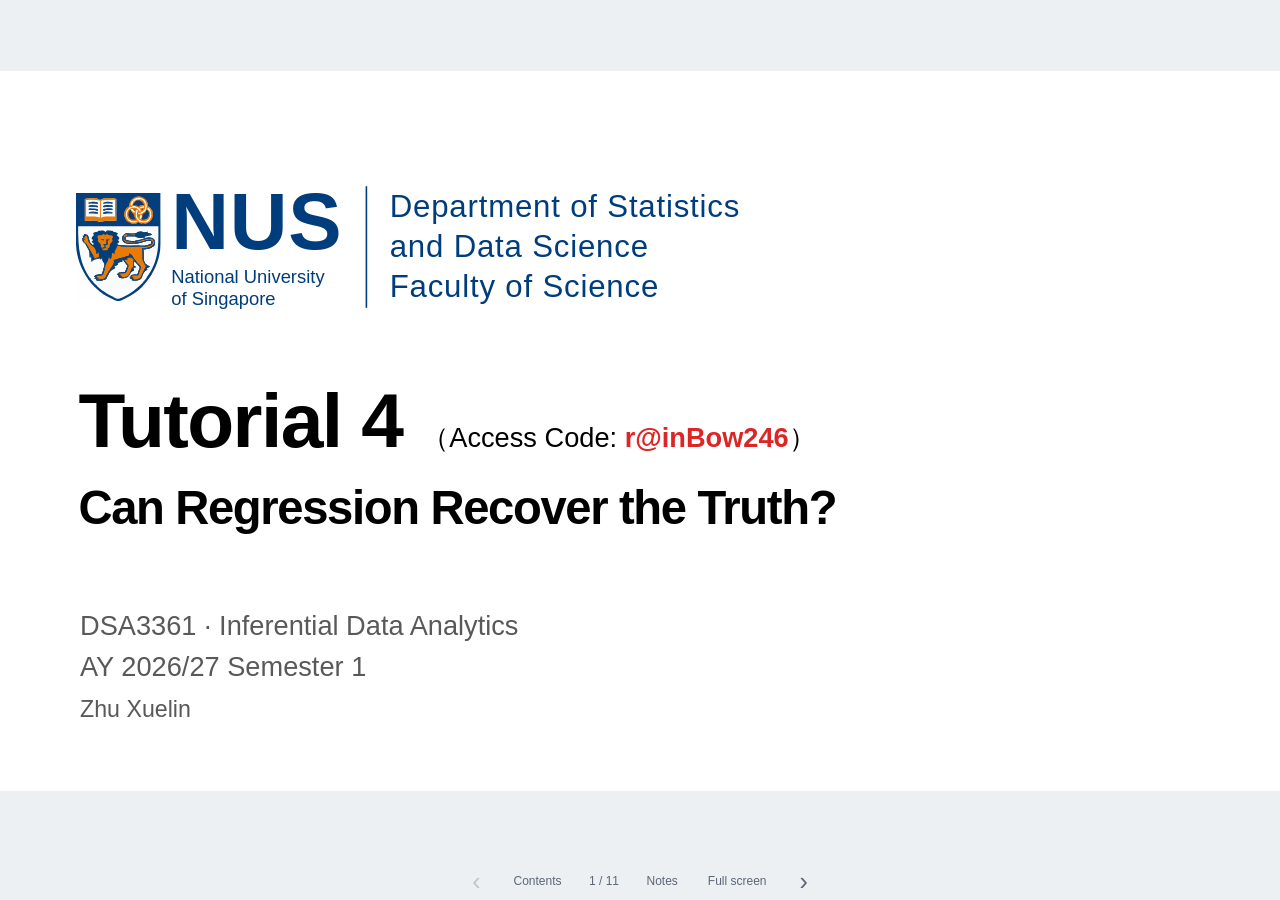
<file: static/slides/dsa3361-tutorial-4/index.html>
<!doctype html>
<html lang="en"><head><meta charset="utf-8"><meta name="viewport" content="width=device-width,initial-scale=1"><meta name="robots" content="noindex, nofollow"><title>DSA3361 Tutorial 4 · Can Regression Recover the Truth?</title><link rel="icon" href="assets/nus-crest.svg"><link rel="stylesheet" href="vendor/katex/katex.min.css"><link rel="stylesheet" href="components.css"><link rel="stylesheet" href="deck.css?v=20260916-comparison-results"><script defer src="vendor/katex/katex.min.js"></script><script defer src="components.js?v=20260916-population"></script><script defer src="deck.js?v=20260916-comparison-results"></script></head><body><main id="deck" aria-label="DSA3361 Tutorial 4 presentation">
<section class="slide cover" id="cover" aria-label=""><div class="brand"><img src="assets/nus-crest.svg" alt="National University of Singapore crest"><div class="wordmark"><strong>NUS</strong><span>National University<br>of Singapore</span></div><div class="department">Department of Statistics<br>and Data Science<br>Faculty of Science</div></div><div class="cover-title"><h1>Tutorial 4 <span class="access-code">（Access Code: <strong>r@inBow246</strong>）</span></h1><p>Can Regression Recover the Truth?</p></div><div class="cover-meta">DSA3361 · Inferential Data Analytics<br>AY 2026/27 Semester 1<br><span>Zhu Xuelin</span></div>
<aside class="speaker-notes">Welcome. The long-form Tutorial 4 page is the companion for revision. This session covers the individual task, with no mini-lecture section.</aside>
</section>

<section class="slide trust-slide" id="trust" aria-label="Can we trust a fitted line?">
<h2 class="matched-agenda-title">Can we trust a fitted line?</h2><div class="trust-flow"><div class="dataframe-wrap"><div class="dataframe-label">data</div><table class="dataframe" aria-label="Observed data"><thead><tr><th></th><th>x</th><th>y</th></tr></thead><tbody><tr><th>1</th><td>x<sub>1</sub></td><td>y<sub>1</sub></td></tr><tr><th>2</th><td>x<sub>2</sub></td><td>y<sub>2</sub></td></tr><tr><th>⋮</th><td>⋮</td><td>⋮</td></tr><tr><th>100</th><td>x<sub>100</sub></td><td>y<sub>100</sub></td></tr></tbody></table></div><div class="fit-step"><div class="fit-step-label">We fit a line</div><div class="fit-arrow" aria-hidden="true"></div><code>sm.OLS(y,X).fit()</code></div><div class="fitted-line"><div class="math display" data-math="\hat y=\hat\beta_0+\hat\beta_1x"></div></div></div>
<aside class="speaker-notes">Students already know how to compute a fitted line. The new question is whether the estimated coefficients are reliable. Introduce the falling-ball example: physics gives us a relationship independently of regression.</aside>
</section>

<section class="slide animation falling-slide combined-trust-slide" id="falling" aria-label="Can we trust a fitted line?">
<h2 class="matched-agenda-title">Can we trust a fitted line?</h2><div class="trust-combined"><div class="trust-minipage trust-minipage-wide"><div class="regression-demo" style="max-width: 780px; margin: 2rem auto; padding: 1.25rem; border: 1px solid #d9e2ec; border-radius: 12px; background: #f8fafc;">
  <div style="position: relative;">
    <svg id="regression-demo-plot" viewBox="0 0 760 470" role="img" aria-labelledby="regression-demo-title regression-demo-description" style="display: block; width: 100%; height: auto; overflow: visible; background: transparent; border-radius: 8px;">
      <title id="regression-demo-title">Falling-ball data, measurement error, and fitted regression line</title>
      <desc id="regression-demo-description">A plot that first shows the distribution of observed falling times squared. The controls then reveal observed times, ideal heights, measurement error, and an animated fitted line.</desc>
    </svg>
    <div style="position: absolute; top: 9%; left: 12%; display: flex; flex-wrap: wrap; gap: 0.5rem; z-index: 2;">
      <button id="collect-time-btn" type="button" style="border: 0; border-radius: 7px; padding: 0.5rem 0.8rem; color: white; background: #2563eb; font-weight: 600; cursor: pointer;">Collect time</button>
      <button id="measure-height-btn" type="button" style="display: none; border: 0; border-radius: 7px; padding: 0.5rem 0.8rem; color: white; background: #0f766e; font-weight: 600; cursor: pointer;">Measure height</button>
      <button id="inevitable-error-btn" type="button" style="display: none; border: 0; border-radius: 7px; padding: 0.5rem 0.8rem; color: white; background: #b45309; font-weight: 600; cursor: pointer;">Inevitable error</button>
      <button id="fit-line-btn" type="button" style="display: none; border: 0; border-radius: 7px; padding: 0.5rem 0.8rem; color: white; background: #dc2626; font-weight: 600; cursor: pointer;">Fit line</button>
      <button id="restart-btn" type="button" style="display: none; border: 0; border-radius: 7px; padding: 0.5rem 0.8rem; color: white; background: #7c3aed; font-weight: 600; cursor: pointer;">Restart</button>
    </div>
  </div>
</div></div><div class="trust-minipage trust-minipage-narrow"><div class="variation-flow"><div class="variation-block"><div class="variation-label">Same relationship:</div><div class="math display" data-math="y_i=\frac{1}{2}g x_i+\epsilon_i"></div></div><div class="variation-plus">+</div><div class="variation-block"><div class="variation-label">Different measurements</div><div class="math display" data-math="\epsilon_i\text{ changes each time}"></div></div><div class="variation-down-arrow" aria-hidden="true"></div><p class="variation-result">Slightly different <span class="math" data-math="\hat\beta_1"></span> each time.</p></div></div></div>
<aside class="speaker-notes">Assume release from rest and ignore air resistance. Here x is time squared, not time itself. The density is N(4,4), restricted to 0–8 and scaled vertically for visibility; its height is not the physical y-value. Click Collect time, Measure height, Inevitable error, Fit line, then Restart. The ideal relationship is y=4.9x. In this illustration, noise is added to y only. Repeated runs show sampling variation. Measurement error makes the points depart from the ideal line. The simulation holds the true coefficients fixed. In a real experiment, errors in timing and height can both matter; the simple additive error model here is an illustration rather than a full errors-in-variables model.</aside>
</section>

<section class="slide agenda-slide" id="agenda" aria-label="">
<nav class="agenda" aria-label="Session outline"><a href="#trust"><span>0</span><span class="agenda-label">Can we trust a fitted line?</span></a><a href="#world"><span>1</span><span class="agenda-label">A world where we know the truth</span></a><a href="#fit"><span>2</span><span class="agenda-label">Fit the model and see what we get</span></a><a href="#quadratic"><span>3</span><span class="agenda-label">What if we add a quadratic term?</span></a></nav>
<aside class="speaker-notes">Use this as a route through the session. The numbers mark sections of this presentation, not the question numbering in the worksheet.</aside>
</section>

<section class="slide " id="world" aria-label="A world where we know the truth">
<h2>A world where we know the truth</h2><div class="world-layout"><p class="world-intro">We generate 100 sample points from <span class="math" data-math="Y_i=-1+0.5X_i+\epsilon_i,\qquad i=1,\ldots,100."></span></p><ul class="world-bullets"><li><span class="math" data-math="X_i\sim N(0,1)"></span></li><li><span class="math" data-math="\epsilon_i\sim N(0,0.25)"></span></li><li>True <span class="math" data-math="\beta_0=-1\quad\text{and}\quad\beta_1=0.5"></span>.</li></ul></div><div class="world-reveal-layout"><pre class="world-code-box"><code><span class="py-keyword">import</span> <span class="py-name">numpy</span> <span class="py-keyword">as</span> <span class="py-name">np</span>

<span class="py-name">np</span>.<span class="py-function">random.seed</span>(<span class="py-number">123</span>)
<span class="py-name">x</span> = <span class="py-name">np</span>.<span class="py-function">random.normal</span>(
    <span class="py-parameter">loc</span>=<span class="py-number">0</span>, <span class="py-parameter">scale</span>=<span class="py-number">1</span>, <span class="py-parameter">size</span>=<span class="py-number">100</span>
)
<span class="py-name">eps</span> = <span class="py-name">np</span>.<span class="py-function">random.normal</span>(
    <span class="py-parameter">loc</span>=<span class="py-number">0</span>, <span class="py-parameter">scale</span>=<span class="py-name">np</span>.<span class="py-function">sqrt</span>(<span class="py-number">0.25</span>), <span class="py-parameter">size</span>=<span class="py-number">100</span>
)
<span class="py-name">y</span> = <span class="py-number">-1</span> + <span class="py-number">0.5</span> * <span class="py-name">x</span> + <span class="py-name">eps</span></code></pre><div class="world-formula" aria-label="Vector form of the data-generating equation"><span class="world-formula-piece world-formula-column world-formula-y"><span class="world-formula-label py-name">y</span><span class="world-formula-arrow" aria-hidden="true">↓</span><span class="math" data-math="\begin{pmatrix}y_1\\y_2\\\vdots\\y_{100}\end{pmatrix}"></span></span><span class="world-formula-piece world-formula-y-equals"><span class="assignment-label">Assign to</span><span class="assignment-long-arrow" aria-label="assigned to"></span></span><span class="world-formula-piece world-formula-constant"><span class="math" data-math="-1+0.5"></span></span><span class="world-formula-piece world-formula-column world-formula-x"><span class="world-formula-label py-name">x</span><span class="world-formula-arrow" aria-hidden="true">↓</span><span class="math" data-math="\begin{pmatrix}x_1\\x_2\\\vdots\\x_{100}\end{pmatrix}"></span></span><span class="world-formula-piece world-formula-plus"><span class="math" data-math="+"></span></span><span class="world-formula-piece world-formula-column world-formula-eps"><span class="world-formula-label py-name">eps</span><span class="world-formula-arrow" aria-hidden="true">↓</span><span class="math" data-math="\begin{pmatrix}\epsilon_1\\\epsilon_2\\\vdots\\\epsilon_{100}\end{pmatrix}"></span></span></div></div>
<aside class="speaker-notes">We specify the world before collecting its data. N(0,0.25) uses variance 0.25, so the error standard deviation is 0.5. In this simulation we know the generating rule and the true coefficients. With real data we observe x and y, but normally do not know the coefficients or each error.</aside>
</section>

<section class="slide code-explain" id="fit" aria-label="Fit the model and see what we get">
<h2>Fit the model and see what we get</h2><div class="fit-top"><div class="world-layout"><p class="world-intro">We generate 100 sample points from <span class="math" data-math="Y_i=-1+0.5X_i+\epsilon_i,\qquad i=1,\ldots,100."></span></p><ul class="world-bullets"><li><span class="math" data-math="X_i\sim N(0,1)"></span></li><li><span class="math" data-math="\epsilon_i\sim N(0,0.25)"></span></li><li>True <span class="math" data-math="\beta_0=-1\quad\text{and}\quad\beta_1=0.5"></span>.</li></ul></div></div><div class="fit-bottom"><p class="fit-model-intro">We now fit the model <span class="math" data-math="\hat y=\hat\beta_0+\hat\beta_1x"></span>:</p><div class="explain-layout"><div class="code-surface"><pre><code>import statsmodels.api as sm</code></pre>
<button class="code-trigger" data-panel="constant"><span>X = sm.add_constant(x)</span></button>
<button class="code-trigger" data-panel="ols"><span>model = sm.OLS(y, X).fit()</span></button>
<button class="code-trigger" data-panel="params"><span><strong>print</strong>(model.params.round(4))</span></button></div><div class="explanations"><div class="panel-placeholder">Click each line to see what happens</div>
<div class="explanation linear-design-explanation" id="constant" hidden><div class="quadratic-design-row"><div class="quadratic-design-prefix"><span class="math" data-math="X=\left[\begin{matrix}|&|\\1&\texttt{x}\\|&|\end{matrix}\right]="></span></div><div class="quadratic-matrix linear-design-matrix"><span class="math" data-math="\begin{matrix}1\vphantom{x_{100}^2}\\[.25em]1\vphantom{x_{100}^2}\\[.25em]\vdots\vphantom{x_{100}^2}\\[.25em]1\vphantom{x_{100}^2}\end{matrix}"></span><span class="math" data-math="\begin{matrix}x_1\vphantom{x_{100}^2}\\[.25em]x_2\vphantom{x_{100}^2}\\[.25em]\vdots\vphantom{x_{100}^2}\\[.25em]x_{100}\vphantom{x_{100}^2}\end{matrix}"></span></div></div><div style="visibility:hidden"><div class="quadratic-fit-slot"><div class="quadratic-fit-row"><span class="math" data-math="\text{Fit }\hat y="></span><span class="math" data-math="\hat\beta_0"></span><span class="math" data-math="+\hat\beta_1x."></span></div></div></div><div style="visibility:hidden"><div class="quadratic-numeric-slot"><div class="quadratic-fit-row quadratic-numeric-row"><span class="math" data-math="="></span><span class="math" data-math="-1.0095+0.4917x."></span></div></div></div></div>
<div class="explanation linear-design-explanation" id="ols" hidden><div class="quadratic-design-row"><div class="quadratic-design-prefix"><span class="math" data-math="X=\left[\begin{matrix}|&|\\1&\texttt{x}\\|&|\end{matrix}\right]="></span></div><div class="quadratic-matrix linear-design-matrix"><span class="math" data-math="\begin{matrix}1\vphantom{x_{100}^2}\\[.25em]1\vphantom{x_{100}^2}\\[.25em]\vdots\vphantom{x_{100}^2}\\[.25em]1\vphantom{x_{100}^2}\end{matrix}"></span><span class="math" data-math="\begin{matrix}x_1\vphantom{x_{100}^2}\\[.25em]x_2\vphantom{x_{100}^2}\\[.25em]\vdots\vphantom{x_{100}^2}\\[.25em]x_{100}\vphantom{x_{100}^2}\end{matrix}"></span></div></div><div style="visibility:visible"><div class="quadratic-fit-slot"><div class="quadratic-fit-row"><span class="math" data-math="\text{Fit }\hat y="></span><span class="math" data-math="\hat\beta_0"></span><span class="math" data-math="+\hat\beta_1x."></span></div></div></div><div style="visibility:hidden"><div class="quadratic-numeric-slot"><div class="quadratic-fit-row quadratic-numeric-row"><span class="math" data-math="="></span><span class="math" data-math="-1.0095+0.4917x."></span></div></div></div></div>
<div class="explanation linear-design-explanation" id="params" hidden><div class="quadratic-design-row"><div class="quadratic-design-prefix"><span class="math" data-math="X=\left[\begin{matrix}|&|\\1&\texttt{x}\\|&|\end{matrix}\right]="></span></div><div class="quadratic-matrix linear-design-matrix"><span class="math" data-math="\begin{matrix}1\vphantom{x_{100}^2}\\[.25em]1\vphantom{x_{100}^2}\\[.25em]\vdots\vphantom{x_{100}^2}\\[.25em]1\vphantom{x_{100}^2}\end{matrix}"></span><span class="math" data-math="\begin{matrix}x_1\vphantom{x_{100}^2}\\[.25em]x_2\vphantom{x_{100}^2}\\[.25em]\vdots\vphantom{x_{100}^2}\\[.25em]x_{100}\vphantom{x_{100}^2}\end{matrix}"></span></div></div><div style="visibility:visible"><div class="quadratic-fit-slot"><div class="quadratic-fit-row"><span class="math" data-math="\text{Fit }\hat y="></span><span class="math" data-math="\hat\beta_0"></span><span class="math" data-math="+\hat\beta_1x."></span></div></div></div><div style="visibility:visible"><div class="quadratic-numeric-slot"><div class="quadratic-fit-row quadratic-numeric-row"><span class="math" data-math="="></span><span class="math" data-math="-1.0095+0.4917x."></span></div></div></div></div></div></div>
</div><aside class="speaker-notes">Click each green-marked code group to show its explanation on the right. sm.OLS does not add an intercept automatically. sm.OLS(y,x).fit() is possible, but constrains the intercept to zero. The parameter order follows the columns of X.</aside>
</section>

<section class="slide animation plotting-slide" id="plotting" aria-label="How does the code become a plot?">
<div id="plotting-workspace">
<button type="button" id="plotting-copy-all">Copy code</button>

<pre><code><span class="line"><span class="py-keyword">import</span> <span class="py-name">matplotlib</span>.<span class="py-name">pyplot</span> <span class="py-keyword">as</span> <span class="py-name">plt</span></span></code></pre>

<div id="plotting-demo">
<div id="plotting-code">

<pre><code><span class="line"><span class="py-name">plt</span>.<span class="py-function">scatter</span>(<span class="py-name">x</span>, <span class="py-name">y</span>, <span class="py-parameter">color</span>=<span class="py-string">&quot;black&quot;</span>, <span class="py-parameter">alpha</span>=<span class="py-number">0.75</span>, <span class="py-parameter">label</span>=<span class="py-string">&quot;Observed data&quot;</span>)</span><span class="line"><span class="py-name">y_pred</span> = <span class="py-name">model</span>.<span class="py-attribute">fittedvalues</span> <span class="py-comment"># Compute predicted y</span></span><span class="line"><span class="py-name">order</span> = <span class="py-name">np</span>.<span class="py-function">argsort</span>(<span class="py-name">x</span>)</span><span class="line"><span class="py-name">x_sorted</span>, <span class="py-name">y_pred_sorted</span> = <span class="py-name">x</span>[<span class="py-name">order</span>], <span class="py-name">y_pred</span>[<span class="py-name">order</span>]</span><span class="line"><span class="py-name">plt</span>.<span class="py-function">plot</span>(<span class="py-name">x_sorted</span>, <span class="py-name">y_pred_sorted</span>, <span class="py-parameter">color</span>=<span class="py-string">&quot;red&quot;</span>, <span class="py-parameter">linestyle</span>=<span class="py-string">&quot;--&quot;</span>, <span class="py-parameter">label</span>=<span class="py-string">&quot;Fitted line&quot;</span>)</span></code></pre>

<pre><code><span class="line"><span class="py-name">plt</span>.<span class="py-function">plot</span>(<span class="py-name">x_sorted</span>, -<span class="py-number">1</span> + <span class="py-number">0.5</span> * <span class="py-name">x_sorted</span>, <span class="py-parameter">color</span>=<span class="py-string">&quot;blue&quot;</span>, <span class="py-parameter">label</span>=<span class="py-string">&quot;Population line&quot;</span>)</span></code></pre>
</div>

<div id="plotting-steps">
  <div class="plotting-scroll">
    <svg viewBox="0 0 960 420" role="img" aria-label="Eight data rows become observed points, then sorted predictions form a fitted line"></svg>
  </div>
  <button type="button" class="plotting-next" hidden>Restart</button>
</div>
</div>




<pre><code><span class="line">plt.xlabel(&quot;x&quot;)</span><span class="line">plt.ylabel(&quot;y&quot;)</span><span class="line">plt.legend()</span><span class="line">plt.show()</span></code></pre>

</div>



<aside class="speaker-notes">Only the first eight observations are shown in the animation. The fitted values come from the model fitted to all 100 observations. Click the red outlined code line to advance each stage. Scatter maps pairs to points. fittedvalues gives one prediction per original row. argsort returns the row indices that sort x. Apply the same order to x and predictions before connecting them. Python retains y even though the display replaces that column. The last stage draws the line from left to right. Copy code includes the plotting labels and plt.show().</aside>
</section>

<section class="slide code-explain" id="summary" aria-label="Fit the model and see what we get">
<h2>Fit the model and see what we get</h2><div class="fit-top"><div class="world-layout"><p class="world-intro">We generate 100 sample points from <span class="math" data-math="Y_i=-1+0.5X_i+\epsilon_i,\qquad i=1,\ldots,100."></span></p><ul class="world-bullets"><li><span class="math" data-math="X_i\sim N(0,1)"></span></li><li><span class="math" data-math="\epsilon_i\sim N(0,0.25)"></span></li><li>True <span class="math" data-math="\beta_0=-1\quad\text{and}\quad\beta_1=0.5"></span>.</li></ul></div></div><div class="fit-bottom"><p class="fit-model-intro">We now fit the model <span class="math" data-math="\hat y=\hat\beta_0+\hat\beta_1x"></span>:</p><div class="explain-layout"><div class="code-surface"><pre><code>import statsmodels.api as sm</code></pre>
<button class="code-trigger static-code-trigger"><span>X = sm.add_constant(x)</span></button>
<button class="code-trigger static-code-trigger"><span>model = sm.OLS(y, X).fit()</span></button>
<button class="code-trigger static-code-trigger"><span><strong>print</strong>(model.params.round(4))</span></button>
<button class="code-trigger summary-trigger static-code-trigger">model.summary()</button></div><div class="explanations"><div class="panel-placeholder">Click each line to see what happens</div></div></div></div></div>
<details class="result-reveal" hidden><summary><code>model.summary()</code></summary><div class="summary-output"><div class="summary-result-title">OLS Regression Results</div>

<table class="summary-meta-table"><tbody>
<tr><th>Dep. Variable</th><td>y</td><th>R-squared</th><td>0.567</td></tr>
<tr><th>Model</th><td>OLS</td><th>Adj. R-squared</th><td>0.562</td></tr>
<tr><th>Method</th><td>Least Squares</td><th>F-statistic</th><td>128.3</td></tr>
<tr><th>Prob (F-statistic)</th><td>1.66e-19</td><th>Log-Likelihood</th><td>-69.520</td></tr>
<tr><th>No. Observations</th><td>100</td><th>Df Residuals</th><td>98</td></tr>
<tr><th>Df Model</th><td>1</td><th>Covariance Type</th><td>nonrobust</td></tr>
<tr><th>AIC</th><td>143.0</td><th>BIC</th><td>148.3</td></tr>
</tbody>
</table>

<table class="summary-coef-table"><thead><tr><th></th><th>coef</th><th>std err</th><th>t</th><th>P&gt;|t|</th><th>[0.025</th><th>0.975]</th></tr></thead><tbody>
<tr><th>const</th><td>-1.0095</td><td>0.049</td><td>-20.603</td><td>&lt;0.001</td><td>-1.107</td><td>-0.912</td></tr>
<tr><th>x1</th><td>0.4917</td><td>0.043</td><td>11.325</td><td>&lt;0.001</td><td>0.406</td><td>0.578</td></tr>
</tbody>
</table>
</div></details>
<aside class="speaker-notes">Click model.summary() to reveal the regression summary. R² is approximately 0.567 in this sample. Mention that the t and F statistics, likelihood, AIC and BIC provide more detailed statistical information; ST3131 covers this more deeply. The displayed result is a selected summary of the original output, without timestamp and residual diagnostics. P-values displayed as less than 0.001 are not literally zero.</aside>
</section>

<section class="slide " id="quadratic" aria-label="What if we add a quadratic term?">
<h2>What if we add a quadratic term?</h2>
<div class="fit-top"><div class="world-layout"><p class="world-intro">We generate 100 sample points from <span class="math" data-math="Y_i=-1+0.5X_i+\epsilon_i,\qquad i=1,\ldots,100."></span></p><ul class="world-bullets"><li><span class="math" data-math="X_i\sim N(0,1)"></span></li><li><span class="math" data-math="\epsilon_i\sim N(0,0.25)"></span></li><li>True <span class="math" data-math="\beta_0=-1\quad\text{and}\quad\beta_1=0.5"></span>.</li></ul></div></div>
<div class="fit-bottom"><div class="model-intro-row"><p class="fit-model-intro linear-model-intro">We now fit the model <span class="math" data-math="\hat y=\hat\beta_0+\hat\beta_1x"></span>:</p><p class="fit-model-intro quadratic-model-intro">We now fit the model <span class="math" data-math="\hat y=\hat\beta_0+\hat\beta_1x+\hat\beta_2x^2"></span>:</p></div><div class="explain-layout"><div class="code-surface"><pre><code>import statsmodels.api as sm</code></pre>
<button class="code-trigger static-code-trigger"><span>X = sm.add_constant(x)</span></button>
<button class="code-trigger static-code-trigger"><span>model = sm.OLS(y, X).fit()</span></button>
<button class="code-trigger static-code-trigger"><span><strong>print</strong>(model.params.round(4))</span></button>
<button class="code-trigger summary-trigger static-code-trigger">model.summary()</button></div><div class="explanations"><div class="panel-placeholder">Click each line to see what happens</div></div></div></div>
</section>



<section class="slide animation noise-slide" id="noise" aria-label="What if we add a quadratic term?">
<h2>What if we add a quadratic term?</h2>
<div class="fit-top"><div class="world-layout"><p class="world-intro">We generate 100 sample points from <span class="math" data-math="Y_i=-1+0.5X_i+\epsilon_i,\qquad i=1,\ldots,100."></span></p><ul class="world-bullets"><li><span class="math" data-math="X_i\sim N(0,1)"></span></li><li><span class="math" data-math="\epsilon_i\sim N(0,0.25)"></span></li><li>True <span class="math" data-math="\beta_0=-1\quad\text{and}\quad\beta_1=0.5"></span>.</li></ul></div></div>
<div class="fit-bottom"><p class="fit-model-intro"><span class="noise-model-source">We now fit the model <span class="math" data-math="\hat y=\hat\beta_0+\hat\beta_1x+\hat\beta_2x^2"></span>:</span> <span class="noise-plot-instruction">Use the same code as before to plot.</span></p><div id="quadratic-curvature-demo">
<div class="noise-sidebar">
  <div class="curve-controls">
    <button id="curve-less-noise" type="button">− ε variance</button>
    <button id="curve-more-noise" type="button">+ ε variance</button>
    <button id="curve-reset" type="button">Reset</button>
  </div>
  <div class="curve-readout" aria-live="polite">
    <span id="curve-variance"></span>
    <span id="curve-b2-value"></span>
  </div>
  <p id="curve-equation">ŷ = −0.9925 + 0.4929x − 0.0134x²</p>
</div>
  <svg viewBox="0 0 760 460" role="img" aria-labelledby="curve-title curve-description">
    <title id="curve-title">Refit the quadratic model under different error variances</title>
    <desc id="curve-description">Observed data generated from a linear relationship and a red quadratic curve refitted after each new draw of the errors.</desc>
    <defs><clipPath id="curve-clip"><rect x="64" y="55" width="666" height="345"/></clipPath></defs>
    <g id="curve-axes"></g>
    <g clip-path="url(#curve-clip)"><g id="curve-points"></g><path id="curve-reference" fill="none" stroke="#94a3b8" stroke-width="3"/><path id="curve-adjusted" fill="none" stroke="var(--curve-red)" stroke-width="2.5" stroke-dasharray="8 5"/></g>
    <g class="curve-legend" font-size="23" fill="currentColor" transform="translate(0,40)">
      <circle cx="74" cy="22" r="4" fill="currentColor"/><text x="86" y="27">Observed data</text>
      <path d="M275 22h26" stroke="#94a3b8" stroke-width="3"/><text x="309" y="27">True relationship</text>
      <path d="M515 22h26" stroke="var(--curve-red)" stroke-width="2.5" stroke-dasharray="8 5"/><text x="549" y="27">Quadratic fit</text>
    </g>
  </svg>
</div>
</div>


<aside class="speaker-notes">The buttons change error variance and redraw errors while holding x fixed, then refit all coefficients. They do not directly change the curvature. Increasing noise increases the variability of the coefficient estimates; an individual new curve need not become more curved. Reset restores the original seed-123 dataset. The plotted y range is fixed for comparison, so at higher variance some observations may fall outside the frame.</aside>
</section>

<section class="slide agenda-slide" id="takeaway" aria-label="">
<nav class="agenda" aria-label="Session outline"><a href="#trust"><span>0</span><span class="agenda-label">Can we trust a fitted line?</span></a><a href="#world"><span>1</span><span class="agenda-label">A world where we know the truth</span></a><a href="#fit"><span>2</span><span class="agenda-label">Fit the model and see what we get</span></a><a href="#quadratic"><span>3</span><span class="agenda-label">What if we add a quadratic term?</span></a></nav>
<aside class="speaker-notes">Use this as a route through the session. The numbers mark sections of this presentation, not the question numbering in the worksheet.</aside>
</section>
</main>
<nav id="deck-controls" aria-label="Slide navigation"><button id="previous" aria-label="Previous slide" title="Previous (←)">‹</button><button id="contents" title="Contents (C)">Contents</button><span id="slide-number" aria-live="polite"></span><button id="notes-toggle" title="Speaker notes (N)" aria-expanded="false">Notes</button><button id="fullscreen" title="Full screen (F)">Full screen</button><button id="next" aria-label="Next slide" title="Next (→)">›</button></nav><aside id="notes-panel" hidden aria-label="Speaker notes"><button id="close-notes" aria-label="Close speaker notes">×</button>
<h2>Speaker notes</h2><div id="notes-text"></div></aside><noscript>This slide deck needs JavaScript for navigation, formulas and animations.</noscript></body></html>
</file>
<file: static/slides/dsa3361-tutorial-4/components.css>
#plotting-workspace { position: relative; margin: 1rem 0; border-radius: 8px; background: #f8f8f8; overflow: hidden; }
html[style*="color-scheme: dark"] #plotting-workspace { background: #1f2937; }
#plotting-workspace .highlight, #plotting-workspace pre { margin: 0 !important; border-radius: 0 !important; background: transparent !important; }
#plotting-workspace .highlight button, #plotting-workspace pre button { display: none !important; }
#plotting-workspace #plotting-copy-all { position: absolute; z-index: 2; top: .4rem; right: .6rem; padding: .3rem .65rem; border-radius: 5px; background: #e5e7eb; color: #243244; cursor: pointer; font-size: .85rem; }
html[style*="color-scheme: dark"] #plotting-workspace #plotting-copy-all { background: #374151; color: #e2e8f0; }
#plotting-demo { margin: 0; }
#plotting-workspace #plotting-steps { margin: 0; padding: 0 1rem; }
#plotting-code .highlight, #plotting-code pre { margin-top: 0; margin-bottom: 0; }
#plotting-code pre { padding-top: .65rem; padding-bottom: .65rem; }
#plotting-code .plotting-code-step { border: 2px solid transparent; border-radius: 5px; box-sizing: border-box; padding: 3px 6px; display: block; }
#plotting-code .plotting-code-step.active { border-color: #dc2626; cursor: pointer; background: rgba(220,38,38,.04); }
#plotting-code .plotting-code-step.active[aria-disabled="true"] { cursor: wait; }
#plotting-code .plotting-code-step:focus-visible { outline: 2px solid #2563eb; outline-offset: 2px; }
#plotting-steps .plotting-next[hidden] { display: none; }
#plotting-steps { --pd-text: #243244; --pd-grid: #e2e8f0; --pd-point: #111827; --pd-accent: #dc2626; --pd-panel: #f1f5f9; margin-top: .25rem; }
html[style*="color-scheme: dark"] #plotting-steps { --pd-text: #e2e8f0; --pd-grid: #475569; --pd-point: #f8fafc; --pd-accent: #f87171; --pd-panel: #252c38; }
#plotting-steps .plotting-caption, #plotting-steps .plotting-status { font-size: .85rem; margin: .7rem 0; }
#plotting-steps .plotting-status:empty { display: none; }
#plotting-steps .plotting-scroll { overflow-x: auto; }
#plotting-steps svg { width: 100%; display: block; font-family: system-ui, sans-serif; }
#plotting-steps svg text { fill: var(--pd-text); font-size: 14px; }
#plotting-steps .plotting-table text { font-size: 20px; }
#plotting-steps .plotting-next { padding: .6rem .9rem; border: 1px solid #94a3b8; border-radius: 7px; background: var(--pd-panel); color: var(--pd-text); cursor: pointer; max-width: 100%; }
#plotting-steps .plotting-next code { color: inherit; white-space: normal; }
#plotting-steps .plotting-next:disabled { cursor: wait; opacity: .55; }


#quadratic-curvature-demo { --curve-red: #dc2626; color: #243244; background: #f8fafc; border: 1px solid #cbd5e1; border-radius: 10px; padding: 1rem; margin: 1rem 0 1.5rem; }
#quadratic-curvature-demo .curve-controls { display: flex; flex-wrap: wrap; justify-content: center; align-items: center; gap: .65rem; }
#quadratic-curvature-demo button { padding: .35rem .65rem; border: 1px solid #94a3b8; border-radius: 6px; background: transparent; color: inherit; font-size: .85rem; cursor: pointer; }
#quadratic-curvature-demo button:hover { border-color: var(--curve-red); }
#quadratic-curvature-demo :focus-visible { outline: 2px solid var(--curve-red); outline-offset: 4px; }
#quadratic-curvature-demo .curve-readout { display: flex; justify-content: center; flex-wrap: wrap; gap: .5rem 2rem; margin-top: .8rem; font-variant-numeric: tabular-nums; }
#quadratic-curvature-demo #curve-equation { margin: .8rem 0 .25rem; font-size: 1.15rem; text-align: center; font-variant-numeric: tabular-nums; }
#quadratic-curvature-demo svg { display: block; width: 100%; height: auto; }
#quadratic-curvature-demo .curve-note { margin: .4rem 0 0; font-size: .85rem; line-height: 1.5; }
html.dark #quadratic-curvature-demo, html[style*="color-scheme: dark"] #quadratic-curvature-demo { --curve-red: #f87171; color: #e2e8f0; background: #1f2937; border-color: #475569; }
</file>
<file: static/slides/dsa3361-tutorial-4/deck.css>
:root { color-scheme: light; --blue: #003d7c; --green: #477c65; --ink: #202a38; }
* { box-sizing: border-box; }
html, body { margin: 0; width: 100%; height: 100%; overflow: hidden; background: #edf0f3; }
body { font-family: Arial, Helvetica, sans-serif; color: var(--ink); }
button, a { -webkit-tap-highlight-color: transparent; }
button { font-family: inherit; }
button:focus-visible, a:focus-visible, summary:focus-visible { outline: 3px solid #559bd8; outline-offset: 5px; }
[hidden] { display: none !important; }
#deck { width: 1600px; height: 900px; position: absolute; transform-origin: top left; background: white; overflow: hidden; }
.slide { position: absolute; inset: 0; padding: 70px 90px 65px; background: white; display: none; }
.slide.active { display: block; }
.slide > h2 { margin: 0 0 42px; font-size: 48px; line-height: 1.15; font-weight: 600; letter-spacing: -.8px; color: #121821; }
.slide > h2.matched-agenda-title { color: #595959; font-size: 49px; line-height: 1.25; font-weight: 400; letter-spacing: normal; }
.slide p { font-size: 32px; line-height: 1.5; }
.speaker-notes { display: none; }
.math { white-space: nowrap; }
.display { font-size: 40px; text-align: center; }
.katex-display { margin: .6em 0; }
.brand { display: flex; align-items: center; position: absolute; top: 145px; left: 95px; height: 150px; color: var(--blue); }
.brand img { width: 106px; height: 140px; object-fit: contain; }
.wordmark { padding: 0 29px 0 13px; }
.wordmark strong { display: block; font-size: 100px; line-height: .95; letter-spacing: 1px; }
.wordmark span { display: block; font-size: 23px; line-height: 1.2; margin-top: 8px; }
.department { border-left: 2px solid var(--blue); padding-left: 28px; font-size: 39px; line-height: 1.3; letter-spacing: 1px; }
.cover-title { position: absolute; top: 389px; left: 98px; }
.cover-title .access-code { font-size: 34px; font-weight: 400; letter-spacing: 0; white-space: nowrap; }
.cover-title .access-code strong { color: #dc2626; font-weight: 700; }
.code-surface, .world-code-box { position: relative; }
.copy-code-button { position: absolute; top: 8px; right: 10px; border: 1px solid #cbd5e1; border-radius: 5px; background: #fff; color: #526174; font: 16px/1.3 Arial, sans-serif; padding: 5px 9px; cursor: pointer; z-index: 2; }
.copy-code-button:hover { background: #e8eef5; }
.cover h1 { font-size: 96px; line-height: 1; margin: 0 0 28px; color: #000; letter-spacing: -2px; }
.cover-title p { margin: 0; font-size: 59px; line-height: 1.12; color: #000; font-weight: 700; letter-spacing: -1.7px; }
.cover-meta { position: absolute; left: 100px; top: 668px; font-size: 34px; line-height: 1.5; color: #595959; }
.cover-meta span { font-size: 29px; }
.agenda { position: absolute; top: 237px; left: 145px; display: flex; flex-direction: column; gap: 63px; }
.agenda a { display: flex; align-items: baseline; gap: 35px; text-decoration: none; color: #595959; font-size: 49px; line-height: 1.25; }
.agenda a > span:first-child { color: #5a9cd6; min-width: 49px; text-align: right; font-weight: 400; }
.agenda a > .agenda-label { color: inherit; min-width: 0; text-align: left; font-weight: inherit; }
.agenda a:hover { color: var(--blue); }
.question-stage { padding-top: 68px; text-align: center; }
.question-stage p { margin: 24px 0; }
.question-stage .display { font-size: 56px; margin: 45px 0; }
.question-stage p.big-question { margin-top: 68px; font-size: 44px; color: var(--blue); }
.two-facts { display: flex; justify-content: center; gap: 160px; margin-top: 75px; font-size: 33px; }
.two-facts > div > span:first-child { display: block; color: #697786; font-size: 25px; margin-bottom: 22px; }
.dgp { text-align: center; padding-top: 65px; }
.dgp > .display { font-size: 60px; }
.distributions { display: flex; justify-content: center; gap: 150px; font-size: 40px; margin: 72px 0 44px; }
.dgp p { color: #617182; font-size: 28px; }
.truth { margin-top: 70px; color: var(--blue); font-size: 42px; }
#world > h2, #fit > h2 { margin-bottom: 28px; }
.world-layout { padding-top: 8px; }
.world-intro { color: #36465e; font-size: 34px !important; line-height: 1.4 !important; margin: 0 0 24px !important; }
.world-bullets { display: flex; align-items: center; justify-content: flex-start; gap: 36px; list-style: none; margin: 0; padding: 0; color: #36465e; font-size: 34px; line-height: 1.4; white-space: nowrap; }
.world-bullets li { margin: 0; }
.world-bullets li::before { content: '•'; color: #cbd5e1; display: inline-block; margin-right: 14px; }
.world-reveal-layout { display: none; grid-template-columns: 1fr 1fr; gap: 38px; align-items: center; margin-top: 36px; }
#world.reveal-code .world-reveal-layout { display: grid; }
.world-code-box { display: none; width: 100%; margin: 0; padding: 20px 28px; font-size: 25px; line-height: 1.45; }
#world.reveal-code .world-code-box { display: block; }
.world-code-box .py-keyword { color: #7c3aed; font-weight: 600; }
.world-code-box .py-name { color: #2563eb; }
.world-code-box .py-function { color: #0f766e; }
.world-code-box .py-parameter { color: #b45309; }
.world-code-box .py-number { color: #c2410c; }
.plotting-slide .py-keyword { color: #7c3aed; font-weight: 600; }
.plotting-slide .py-name { color: #2563eb; }
.plotting-slide .py-function { color: #0f766e; }
.plotting-slide .py-attribute { color: #0f766e; }
.plotting-slide .py-parameter { color: #b45309; }
.plotting-slide .py-number { color: #c2410c; }
.plotting-slide .py-string { color: #b45309; }
.plotting-slide .py-comment { color: #72808e; font-style: italic; }
.fit-top .world-layout { padding-top: 8px; }
.fit-bottom { margin-top: 26px; }
.fit-bottom p.fit-model-intro { margin: 0 0 18px; font-size: 34px; line-height: 1.4; color: #36465e; }
.fit-bottom .code-surface { padding: 14px 20px; }
.fit-bottom .code-surface pre { padding: 0 17px 8px; line-height: 1.4; }
.fit-bottom .code-trigger { padding: 10px; line-height: 1.45; }
.static-code-trigger { pointer-events: none; }
.quadratic-reveal-code { text-align: left; }
.quadratic-first-trigger { display: block; border: 0; background: transparent; color: #192536; font: inherit; padding: 0 17px 8px; margin: 0; text-align: left; cursor: pointer; line-height: 1.4; }
.quadratic-first-trigger code { font-size: 25px; }
.quadratic-first-trigger { display: flex; align-items: flex-start; font-weight: 600; }
.quadratic-first-trigger::before { content: '▸'; color: var(--green); margin-right: 10px; font-size: 25px; }
.quadratic-first-trigger[aria-expanded="true"]::before { content: '▾'; }
.quadratic-action[aria-expanded="true"] { background: #edf3ef; }
#quadratic .fit-bottom { position: relative; }
#quadratic.quadratic-explaining .linear-model-intro,
#quadratic.quadratic-explaining .explain-layout > .code-surface { visibility: hidden; }
.quadratic-left-explanation { position: absolute; left: 0; top: 0; width: calc((100% - 24px) / 2); height: 500px; color: #36465e; font-size: 30px; }
.quadratic-left-explanation code { color: #2563eb; font-size: 32px; }
.quadratic-design-explanation { transform: translate(-55px, 36px) scale(1.12); transform-origin: top left; }
.quadratic-comparison-results { position: absolute; left: 0; width: 100%; display: grid; grid-template-columns: repeat(2, minmax(0, 1fr)); gap: 24px; color: #36465e; font-size: 27px; text-align: left; }
.quadratic-comparison-results p { font-size: 26px; margin: 12px 0 0; line-height: 1.4; }
.quadratic-xs-diagram { padding-top: 8px; width: 480px; max-width: 100%; margin: 0 auto; }
.quadratic-column-labels { display: grid; grid-template-columns: 120px 1fr 1fr; text-align: center; line-height: 1.4; color: #617182; }
.quadratic-xs-row { display: grid; grid-template-columns: 120px 1fr; align-items: center; margin-top: 10px; }
.quadratic-matrix { position: relative; display: grid; align-items: center; text-align: center; padding: 12px 14px; }
.quadratic-matrix::before, .quadratic-matrix::after { content: ''; position: absolute; top: 0; bottom: 0; width: 13px; border-top: 3px solid; border-bottom: 3px solid; }
.quadratic-matrix::before { left: 0; border-left: 3px solid; }
.quadratic-matrix::after { right: 0; border-right: 3px solid; }
.quadratic-xs-matrix { grid-template-columns: repeat(2, 1fr); }
.quadratic-xs-matrix::before { border-radius: 50% 0 0 50%; }
.quadratic-xs-matrix::after { border-radius: 0 50% 50% 0; }
.quadratic-design-row { display: grid; grid-template-columns: 220px 1fr; align-items: center; padding-top: 14px; width: 520px; max-width: 100%; margin: 0 auto; font-size: 26px; }
.quadratic-design-prefix, .quadratic-design-matrix { font-size: inherit; }
.quadratic-design-row .katex { font-size: 1em; }
.quadratic-design-matrix { grid-template-columns: repeat(3, 1fr); }
.linear-design-matrix { grid-template-columns: repeat(2, 1fr); font-size: inherit; }
#fit .fit-bottom .explanations { align-self: start; }
#fit .linear-design-explanation { padding-top: 36px; color: #36465e; }
#fit .explanation#constant:not([hidden]) { display: block; }
.linear-design-explanation .quadratic-design-row { width: 480px; font-size: 30px; grid-template-columns: 220px 1fr; }
.linear-design-explanation .quadratic-fit-row { width: 480px; grid-template-columns: 234px repeat(2, minmax(0, 1fr)); font-size: 32px; }
.linear-design-explanation .katex { font-size: 1em; }
.quadratic-fit-slot { margin-top: 24px; }
.quadratic-fit-row { display: grid; grid-template-columns: 234px repeat(3, minmax(0, 1fr)) 14px; align-items: center; text-align: center; font-size: 22px; width: 520px; max-width: 100%; margin: 0 auto; }
.quadratic-numeric-row { display: flex; gap: 8px; }
.quadratic-numeric-row > :first-child { flex: 0 0 234px; box-sizing: border-box; }
.quadratic-fit-row > :first-child { text-align: right; padding-right: 14px; }
.quadratic-numeric-slot { margin-top: 20px; }
.quadratic-summary-preview { position: absolute; top: 125px; left: 240px; width: 1120px; max-height: 580px; overflow: auto; z-index: 110; background: white; border: 1px solid #b8c5d1; border-radius: 10px; box-shadow: 0 14px 48px #202a3833; }
#quadratic .fit-bottom .code-trigger { font-size: 25px; }
#summary .fit-bottom .explain-layout,
#quadratic .fit-bottom .explain-layout,
.model-intro-row { grid-template-columns: repeat(2, minmax(0, 1fr)); gap: 24px; }
.model-intro-row { display: grid; }
#summary .fit-model-intro { width: calc((100% - 24px) / 2); }
#summary .code-surface,
#quadratic .code-surface { width: 100%; min-width: 0; box-sizing: border-box; }
#quadratic .explanations:has(.quadratic-reveal-code:not([hidden])) { align-self: start; }
.fit-bottom .explain-layout { min-height: 0; height: 390px; align-items: start; }
.fit-bottom .explanations { align-self: center; }
.world-formula { display: flex; align-items: center; justify-content: center; gap: 8px; min-height: 270px; color: #36465e; font-size: 34px; }
.world-formula-piece { display: flex; align-items: center; visibility: hidden; }
.world-formula-column { flex-direction: column; }
.world-formula-y-equals { position: relative; min-width: 95px; height: 30px; }
.assignment-label { position: absolute; bottom: 32px; left: 50%; transform: translateX(-50%); font: 20px/1.2 Arial, sans-serif; white-space: nowrap; }
.assignment-long-arrow { position: relative; display: block; width: 95px; border-top: 2px solid currentColor; }
.assignment-long-arrow::before { content: ''; position: absolute; left: 0; top: -7px; width: 11px; height: 11px; border-left: 2px solid currentColor; border-bottom: 2px solid currentColor; transform: rotate(45deg); }
.world-formula-label { color: #2563eb; font-family: 'SFMono-Regular', Consolas, 'Liberation Mono', monospace; font-size: 32px; line-height: 1; }
.world-formula-arrow { color: #617182; font-family: Arial, Helvetica, sans-serif; font-size: 26px; line-height: 1; margin: 8px 0 10px; }
#world.reveal-x .world-formula-x,
#world.reveal-eps .world-formula-eps,
#world.reveal-middle .world-formula-constant,
#world.reveal-middle .world-formula-plus,
#world.reveal-middle .world-formula-y-equals,
#world.reveal-middle .world-formula-y { visibility: visible; }
.trust-slide { padding-top: 70px; }
.trust-flow { display: grid; grid-template-columns: 390px 430px 1fr; align-items: center; gap: 70px; min-height: 430px; }
.dataframe-wrap { justify-self: center; width: 330px; }
.dataframe-label { color: #617182; font-family: 'SFMono-Regular', Consolas, monospace; font-size: 24px; margin: 0 0 10px 8px; }
.dataframe { width: 100%; border-collapse: collapse; font-family: 'SFMono-Regular', Consolas, monospace; font-size: 29px; color: #192536; box-shadow: 0 0 0 2px #cbd5e1; }
.dataframe th, .dataframe td { padding: 14px 18px; border: 1px solid #cbd5e1; text-align: right; }
.dataframe thead th { background: #edf3ef; color: var(--green); font-weight: 600; text-align: center; }
.dataframe tbody th { background: #f7f8fa; color: #72808e; font-weight: 400; }
.fit-step { position: relative; text-align: center; color: #192536; }
.fit-step-label { color: var(--blue); font-size: 35px; margin-bottom: 26px; }
.fit-arrow { position: relative; height: 4px; margin: 0 auto 27px; width: 330px; background: #477c65; }
.fit-arrow::after { content: ''; position: absolute; right: -2px; top: -9px; border-left: 18px solid #477c65; border-top: 11px solid transparent; border-bottom: 11px solid transparent; }
.fit-step code { font-size: 27px; background: #f7f8fa; padding: 12px 17px; border-radius: 6px; white-space: nowrap; }
.fitted-line { justify-self: start; color: #121821; }
.fitted-line .display { font-size: 47px; }
.trust-slide .big-question { text-align: center; margin: 42px 0 0; color: var(--blue); font-size: 44px; }
pre, code, .code-trigger { font-family: 'SFMono-Regular', Consolas, 'Liberation Mono', monospace; font-variant-ligatures: none; }
pre { margin: 0; white-space: pre; font-size: 29px; line-height: 1.7; padding: 34px 38px; background: #f7f8fa; border-radius: 8px; }
.code-slide > pre { margin-top: 90px; }
.sample-pairs { text-align: center; font-size: 31px; margin-top: 74px; }
.explain-layout { display: grid; grid-template-columns: 760px 1fr; gap: 56px; align-items: center; min-height: 590px; }
.code-surface { background: #f7f8fa; border-radius: 8px; padding: 26px 20px; }
.code-surface pre { font-size: 25px; padding: 5px 17px 33px; }
.code-trigger { display: flex; align-items: flex-start; border: 0; width: 100%; text-align: left; background: transparent; color: #192536; padding: 19px 10px; font-size: 25px; font-weight: 600; line-height: 1.6; cursor: pointer; border-left: 3px solid transparent; }
.code-trigger::before { content: '▸'; color: var(--green); margin-right: 10px; }
.code-trigger[aria-expanded="true"] { background: #edf3ef; border-left-color: var(--green); }
.code-trigger[aria-expanded="true"]::before { content: '▾'; }
.explanations { text-align: center; min-width: 0; }
.panel-placeholder { color: #72808e; font-size: 31px; }
.explanation h3 { font-weight: 500; font-size: 29px; margin: 0 0 32px; color: var(--green); }
.ols-compute-note { margin-top: 24px; color: #36465e; }
.ols-compute-note > p { margin: 0; font-size: 27px; line-height: 1.25; }
.ols-compute-note > p + p { margin-top: 2px; }
.ols-compute-note code { color: #2563eb; font-size: .95em; }
.ols-formula { display: grid; grid-template-columns: 24% 28% 28% 20%; align-items: end; font-size: 34px; white-space: nowrap; }
.ols-formula-prefix { grid-column: 1; justify-self: end; margin-right: 8px; }
.ols-formula-term { display: flex; align-items: flex-end; justify-content: center; gap: 8px; min-width: 0; }
.ols-formula-term:nth-child(2) { grid-column: 2; }
.ols-formula-term:nth-child(3) { grid-column: 3; }
.ols-target { position: relative; display: flex; flex-direction: column; align-items: center; justify-content: flex-end; min-width: 44px; }
.ols-arrow { position: absolute; right: 50%; bottom: 100%; height: 126px; width: 22px; transform: translateX(50%); color: #617182; font-family: Arial, Helvetica, sans-serif; font-size: 29px; line-height: 1; text-align: center; background: linear-gradient(#617182, #617182) center bottom / 2px calc(100% - 13px) no-repeat; }
.ols-symbol { font-family: Arial, Helvetica, sans-serif; font-size: 38px; line-height: .9; }
.ols-square { color: #b45309; }
.ols-star { color: #0f766e; }
.explanation#constant:not([hidden]) { display: flex; flex-direction: column; align-items: center; }
.explanation#constant:not([hidden]) > h3 { margin-bottom: 12px; }
.constant-diagram { position: relative; width: 580px; height: 345px; font-size: 34px; }
.constant-x { position: absolute; left: 130px; top: 85px; }
.constant-matrix { position: absolute; left: 220px; top: 0; width: 200px; height: 210px; display: grid; grid-template-columns: 1fr 1fr; align-items: center; }
.constant-matrix::before, .constant-matrix::after { content: ''; position: absolute; top: 0; bottom: 0; width: 12px; border-top: 3px solid; border-bottom: 3px solid; }
.constant-matrix::before { left: 0; border-left: 3px solid; }
.constant-matrix::after { right: 0; border-right: 3px solid; }
.constant-ones, .constant-square { color: #b45309; }
.constant-xs, .constant-star { color: #0f766e; }
.constant-connectors { position: absolute; inset: 0; width: 580px; height: 360px; pointer-events: none; }
.constant-prediction { position: absolute; top: 292px; left: 40px; display: flex; gap: 9px; align-items: center; white-space: nowrap; }
.constant-prediction > .math { text-align: right; }
.full-return { position: relative; left: -37px; top: 48px; display: flex; align-items: center; justify-content: center; gap: 9px; white-space: nowrap; font-size: 34px !important; }
.full-return .math { font-size: inherit; }
.full-return .constant-normal-result { position: static; }
.constant-square, .constant-star { font-family: Arial, sans-serif; font-size: 38px; text-align: center; }
.slide p.constant-caption { width: 580px; padding-left: 40px; text-align: left; margin: 22px 0 0; font-size: 27px; line-height: 1.3; }
.constant-caption code { color: #2563eb; }
.coefficient-callout { position: absolute; bottom: calc(100% + 8px); transform: translateX(-50%); display: flex; flex-direction: column; align-items: center; gap: 4px; font-size: 30px; line-height: 1; pointer-events: none; }
.coefficient-callout[data-coefficient="0"] > .math { transform: translateX(-32px); }
.coefficient-callout[data-coefficient="1"] > .math { transform: translateX(20px); }
.coefficient-arrow { font-family: Arial, Helvetica, sans-serif; font-size: 32px; line-height: 1; }
.explanation#constant:not([hidden]) > .ols-compute-note { display: contents; }
.explanation#constant:not([hidden]) > .ols-compute-note > p { order: 2; }
.explanation#constant:not([hidden]) > .math.display { order: 3; }
.explanation#constant:not([hidden]) > .ols-compute-note > .ols-formula { order: 4; }
.explanation .display { font-size: 30px; }
.explanation p { font-size: 28px; margin-top: 45px; }
.explanation pre { font-size: 29px; background: #edf3ef; text-align: left; padding: 30px 20px; }
.quadratic-explain { grid-template-columns: 730px 1fr; gap: 45px; }
.quadratic-explain .code-trigger { font-size: 24px; }
#qols .display { font-size: 26px; }
.comparison-equations { margin-top: 76px; }
.comparison-equations > div { margin-bottom: 75px; display: flex; gap: 55px; align-items: center; }
.comparison-equations > div > span { width: 245px; font-size: 29px; color: #64748b; }
.comparison-equations .display { font-size: 53px; }
.bottom-question { text-align: center; color: var(--blue); margin-top: 44px; font-size: 37px !important; }
.animation > h2 { margin-bottom: 15px; }
.falling-slide .regression-demo { border: none !important; padding: 0 !important; background: white !important; margin: 0 auto !important; max-width: 1035px !important; }
.regression-demo button { font-size: 19px; }
.trust-combined { display: grid; grid-template-columns: minmax(0, 7fr) minmax(0, 3fr); gap: 35px; align-items: center; min-height: 700px; }
.trust-minipage { min-width: 0; }
.combined-trust-slide:not(.reveal-right) .trust-minipage-narrow { visibility: hidden; }
.trust-minipage-wide .regression-demo { width: 100%; }
.trust-minipage-narrow { border-left: 1px solid #d9e2ec; padding-left: 28px; }
.variation-flow { text-align: left; }
.variation-label { color: #697786; font-size: 35px; margin-bottom: 20px; }
.variation-block .display { font-size: 35px; text-align: left; margin: 0; }
.variation-plus { color: var(--green); font-size: 35px; text-align: center; margin: 23px 0; }
.variation-down-arrow { position: relative; width: 4px; height: 58px; margin: 26px auto 28px; background: #477c65; }
.variation-down-arrow::after { content: ''; position: absolute; left: -9px; bottom: -2px; border-top: 18px solid #477c65; border-left: 11px solid transparent; border-right: 11px solid transparent; }
.variation-result { color: var(--blue); font-size: 35px; line-height: 1.35; text-align: center; margin: 0; }
.plotting-slide { padding-top: 44px; }
.plotting-slide > h2 { font-size: 40px; margin-bottom: 12px; }
#plotting-workspace { margin: 0; background: white; border-radius: 0; overflow: visible; }
#plotting-workspace > pre:first-of-type { font-size: 28px; padding: 16px 22px 10px; line-height: 1.25; background: #f7f8fa !important; border-radius: 8px 8px 0 0 !important; }
#plotting-workspace > pre:last-of-type { display: none; }
#plotting-code { padding: 14px 18px; background: #f7f8fa; border-radius: 0 0 8px 8px; }
#plotting-code pre { padding: 0; font-size: 28px; line-height: 1.25; background: transparent !important; }
#plotting-workspace code .line { display: block; }
#plotting-code .plotting-code-step { padding: 3px 8px; }
#plotting-workspace #plotting-copy-all { font-size: 17px; top: -48px; right: 0; border: 0; background: #f0f3f5; padding: 7px 12px; }
#plotting-workspace #plotting-steps { padding: 0; position: relative; }
#plotting-steps svg { max-width: 1170px; margin: 0 auto; }
#plotting-steps .plotting-next { position: absolute; bottom: 0; right: 18px; padding: 8px 14px; font-size: 18px; }
.result-reveal { margin-top: 16px; }
.result-reveal > summary { color: var(--green); font-size: 30px; cursor: pointer; padding: 16px 20px; background: #f5f7f8; border-radius: 6px; }
.summary-output { padding: 16px 26px; }
.summary-result-title { font-size: 29px; text-align: center; margin: 5px 0 12px; }
.summary-output table { width: 100%; border-collapse: collapse; font-size: 24px; }
.summary-output td, .summary-output th { padding: 9px 18px; }
.summary-output th { font-weight: 500; text-align: left; }
.summary-output td { text-align: right; font-variant-numeric: tabular-nums; }
.summary-meta-table tr:nth-child(odd) { background: #f3f5f7; }
.summary-coef-table { margin-top: 24px; border-top: 2px solid #9bacbb; border-bottom: 2px solid #9bacbb; }
.summary-coef-table thead th:not(:first-child) { text-align: right; }
.summary-coef-table thead { border-bottom: 1px solid #cbd5e1; }
.fit-bottom .summary-trigger { padding: 8px 10px; }
.fit-summary-preview { position: absolute; top: 125px; left: 360px; width: 1120px; max-height: 580px; overflow: auto; z-index: 110; background: white; border: 1px solid #b8c5d1; border-radius: 10px; box-shadow: 0 14px 48px #202a3833; }
.model-comparison { border-collapse: collapse; width: 1150px; margin: 48px auto 0; font-size: 31px; }
.model-comparison td, .model-comparison th { padding: 22px 32px; border-bottom: 1px solid #dbe3e9; }
.model-comparison th { font-weight: 500; text-align: left; }
.model-comparison td { text-align: center; font-variant-numeric: tabular-nums; }
.model-comparison thead th { color: var(--blue); text-align: center; }
.noise-slide #quadratic-curvature-demo { width: 100%; margin: 0; padding: 0; border: none; border-radius: 0; background: white; display: grid; grid-template-columns: 6fr 4fr; gap: 24px; align-items: center; }
.noise-slide #quadratic-curvature-demo svg { grid-column: 1; grid-row: 1; width: 100%; height: 460px; }
.noise-slide > h2 { margin-bottom: 42px; }
.noise-sidebar { grid-column: 2; grid-row: 1; min-width: 0; }
#quadratic-curvature-demo .curve-controls { flex-wrap: nowrap; gap: 8px; justify-content: flex-start; }
#quadratic-curvature-demo .curve-readout { justify-content: flex-start; gap: 16px; }
#quadratic-curvature-demo .noise-sidebar #curve-equation { font-size: 34px; margin-top: 30px; line-height: 1.5; text-align: left; }
#quadratic-curvature-demo button { font-size: 28px; padding: 9px 12px; }
#quadratic-curvature-demo .curve-readout { font-size: 34px; margin-top: 24px; }
#quadratic-curvature-demo .noise-sidebar .katex { font-size: 1em; }
#quadratic-curvature-demo #curve-equation { font-size: 27px; margin: 14px 0 6px; }
.noise-caption { text-align: center; font-size: 24px !important; margin: 0 !important; color: #6b7787; }
.takeaway { margin: 80px 0 0 70px; }
.takeaway p { font-size: 40px; margin: 38px 0; }
.closing-question { font-size: 48px; color: var(--blue); margin-top: 85px; }
.companion { display: inline-block; margin: 65px 0 0 70px; color: var(--green); font-size: 25px; text-underline-offset: 6px; }
#deck-controls { position: fixed; bottom: 0; left: 50%; transform: translateX(-50%); height: 38px; display: flex; gap: 12px; align-items: center; color: #5b6777; background: #edf0f3; white-space: nowrap; z-index: 10; }
#deck-controls button { border: 0; background: transparent; color: inherit; font-size: 12px; padding: 6px 9px; cursor: pointer; border-radius: 3px; }
#deck-controls button:hover { background: #dce4ec; color: #003d7c; }
#deck-controls button:disabled { opacity: .3; cursor: default; }
#previous, #next { font-size: 25px !important; padding: 0 12px !important; }
#slide-number { font-size: 12px; min-width: 43px; text-align: center; }
#notes-panel { position: fixed; z-index: 20; right: 18px; bottom: 48px; width: min(520px, 90vw); max-height: 55vh; overflow-y: auto; padding: 22px 28px; background: #fff; box-shadow: 0 4px 38px #142d4a33; border: 1px solid #c9d5df; border-radius: 9px; font-size: 18px; line-height: 1.6; }
#notes-panel h2 { font-size: 20px; margin: 0 0 12px; }
#close-notes { float: right; background: transparent; border: 0; font-size: 25px; cursor: pointer; }
@media print { html, body { overflow: visible; height: auto; background: white; } #deck { position: static; transform: none !important; width: 1600px; height: auto; } .slide { display: block !important; position: relative; width: 1600px; height: 900px; break-after: page; } #deck-controls, #notes-panel { display: none; } @page { size: 16in 9in; margin: 0; } }
</file>
